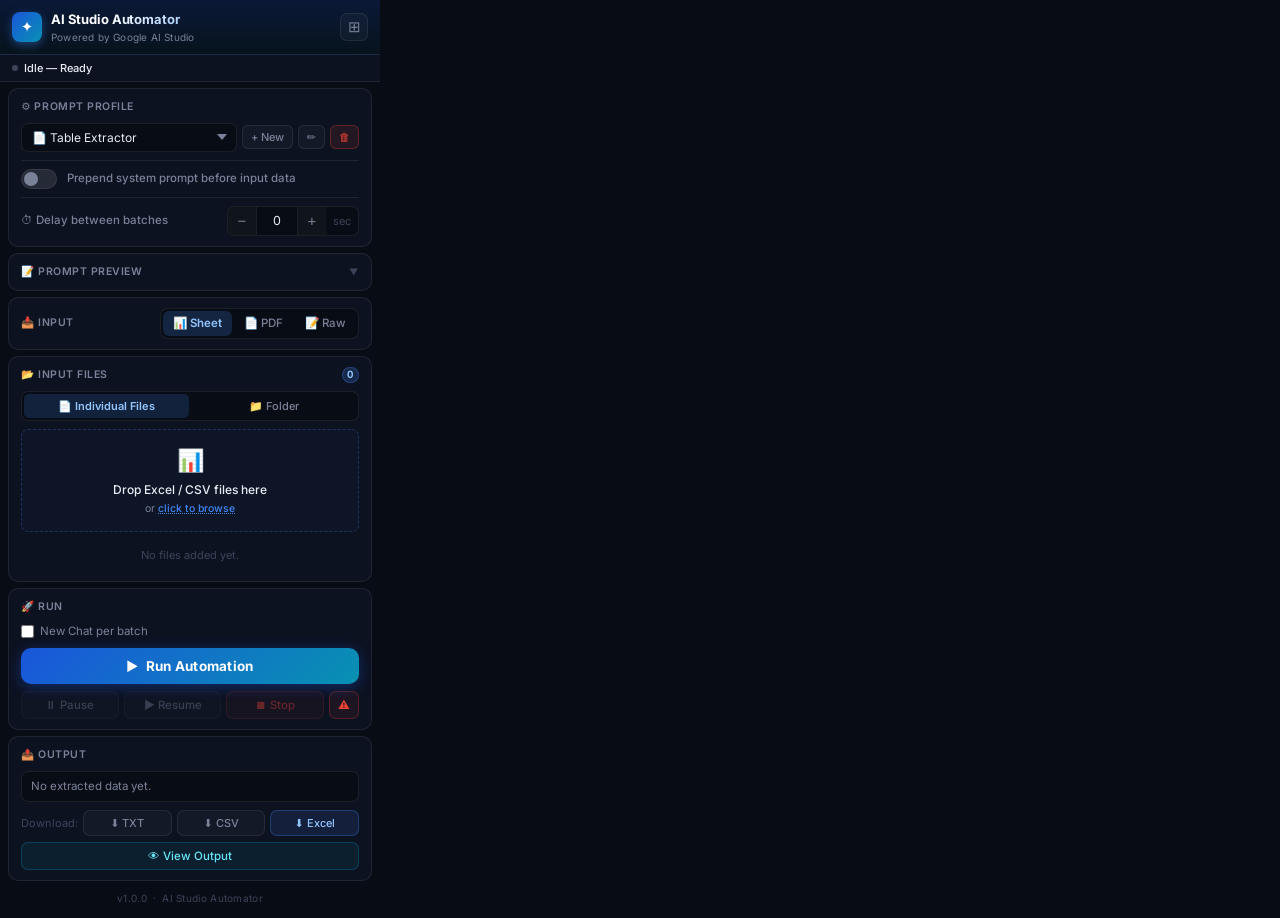
<file: popup/index.html>
<!DOCTYPE html>
<html lang="en">
<head>
  <meta charset="UTF-8">
  <meta name="viewport" content="width=device-width, initial-scale=1.0">
  <title>AI Studio Automator</title>
  <meta name="description" content="Automate bulk spreadsheet processing with Google AI Studio. Upload Excel/CSV, extract &amp; transform data with AI, download results.">
  <link rel="preconnect" href="https://fonts.googleapis.com">
  <link href="https://fonts.googleapis.com/css2?family=Inter:wght@400;500;600;700&display=swap" rel="stylesheet">
  <link rel="stylesheet" href="style.css">
</head>
<body>
  <div class="app">

    <!-- ══ HEADER ══ -->
    <div class="header">
      <div class="header-left">
        <div class="logo-wrap">
          <div class="gemini-icon" aria-hidden="true">✦</div>
        </div>
        <div class="header-titles">
          <span class="title">AI Studio Automator</span>
          <span class="subtitle">Powered by Google AI Studio</span>
        </div>
      </div>
      <button id="btn-sidepanel" class="btn-icon" title="Open Side Panel">⊞</button>
    </div>

    <!-- ══ STATUS BAR ══ -->
    <div class="status-bar">
      <span class="status-dot dot-idle" id="status-dot"></span>
      <span id="status-text">Idle — Ready</span>
      <span class="status-counts" id="status-counts"></span>
    </div>
    <div class="progress-wrap" id="progress-wrap" style="display:none">
      <div class="progress-bar" id="progress-bar" style="width:0%"></div>
    </div>

    <!-- ══ CARD 1: PROMPT PROFILE ══ -->
    <div class="section-card">
      <div class="section-title">⚙️ Prompt Profile</div>

      <!-- Profile select + buttons -->
      <div class="profile-row">
        <select id="profile-select" title="Select prompt profile"></select>
        <button id="btn-add-profile"    class="btn-secondary btn-sm" title="Add new profile">+ New</button>
        <button id="btn-edit-profile"   class="btn-secondary btn-sm" title="Edit profile prompt">✏️</button>
        <button id="btn-delete-profile" class="btn-danger    btn-sm" title="Delete profile">🗑</button>
      </div>

      <!-- System Prompt toggle — inline row -->
      <div class="sys-prompt-row">
        <label class="toggle-switch-label" for="chk-system-prompt">
          <div class="toggle-switch">
            <input type="checkbox" id="chk-system-prompt">
            <span class="toggle-slider"></span>
          </div>
          <span class="toggle-title-inline">Prepend system prompt before input data</span>
        </label>
      </div>

      <!-- Delay between batches -->
      <div class="delay-row">
        <span class="delay-label">⏱ Delay between batches</span>
        <div class="delay-input-wrap">
          <button class="num-btn" id="delay-dec" aria-label="Decrease delay">−</button>
          <input type="number" id="batch-delay-seconds" min="0" max="300" value="0"
            aria-label="Delay in seconds">
          <button class="num-btn" id="delay-inc" aria-label="Increase delay">+</button>
          <span class="delay-unit">sec</span>
        </div>
      </div>
    </div>

    <!-- ══ PROMPT PREVIEW (accordion) ══ -->
    <div class="section-card accordion-card" id="prompt-accordion">
      <div class="section-title accordion-toggle" id="prompt-toggle" role="button" tabindex="0" aria-expanded="false">
        <span>📝 Prompt Preview</span>
        <span class="accordion-arrow" id="accordion-arrow">▼</span>
      </div>
      <div class="accordion-body" id="prompt-body" style="display:none">
        <textarea id="prompt-preview" rows="6" class="prompt-textarea"
          placeholder="Select a profile to view its prompt..."></textarea>
        <div class="prompt-actions">
          <span class="prompt-hint">Use <code>[N]</code> as placeholder for file count in the batch.</span>
          <button id="btn-save-prompt" class="btn-secondary btn-sm">💾 Save</button>
        </div>
      </div>
    </div>

    <!-- ══ CARD 2: INPUT MODE ══ -->
    <div class="section-card" id="input-mode-card">
      <div class="section-title-row">
        <span class="section-title-text">📥 Input</span>
        <!-- Segmented control replaces bulky radio cards -->
        <div class="seg-control" role="radiogroup" aria-label="Input source">
          <label class="seg-btn" id="radio-card-spreadsheet">
            <input type="radio" name="input-mode" id="radio-spreadsheet" value="spreadsheet" checked>
            <span>📊 Sheet</span>
          </label>
          <label class="seg-btn" id="radio-card-pdf">
            <input type="radio" name="input-mode" id="radio-pdf" value="pdf">
            <span>📄 PDF</span>
          </label>
          <label class="seg-btn" id="radio-card-raw">
            <input type="radio" name="input-mode" id="radio-raw" value="raw">
            <span>📝 Raw</span>
          </label>
        </div>
      </div>
    </div>

    <!-- ══ RAW INPUT FIELD (shown only in raw mode) ══ -->
    <div class="section-card" id="raw-input-section" style="display:none">
      <textarea id="raw-input-text" class="raw-input-textarea"
        rows="5"
        placeholder="Paste or type your input data here. Sent as-is to AI Studio..."></textarea>
      <div class="raw-input-hint">This entire text will be sent as one batch to AI Studio.</div>
    </div>

    <!-- ══ INPUT FILES ══ -->
    <div class="section-card" id="file-input-section">
      <div class="section-title">
        <span>📂 Input Files</span>
        <span class="badge" id="file-count-badge">0</span>
      </div>

      <div class="tabs">
        <button class="tab-btn active" id="tab-files">📄 Individual Files</button>
        <button class="tab-btn"        id="tab-folder">📁 Folder</button>
      </div>

      <div class="tab-content" id="content-files">
        <div class="dropzone" id="dropzone-files" role="button" tabindex="0"
          aria-label="Drop files here or click to browse">
          <div class="dropzone-icon" id="dropzone-icon">📊</div>
          <div class="dropzone-text" id="dropzone-text">Drop Excel / CSV files here</div>
          <div class="dropzone-sub">or <span class="dropzone-link">click to browse</span></div>
          <input type="file" id="file-input" accept=".xlsx,.xls,.csv" multiple
            aria-label="Select files" style="display:none">
        </div>
      </div>

      <div class="tab-content" id="content-folder" style="display:none;">
        <div class="dropzone" id="dropzone-folder" role="button" tabindex="0" aria-label="Select a folder">
          <div class="dropzone-icon">📁</div>
          <div class="dropzone-text" id="dropzone-folder-text">Select a Folder</div>
          <div class="dropzone-sub" id="dropzone-sub-folder">All contained spreadsheet files will be queued</div>
          <input type="file" id="folder-input" webkitdirectory directory multiple accept=".xlsx,.xls,.csv" style="display:none">
        </div>
      </div>

      <div class="file-list" id="file-list" aria-label="Uploaded files" role="list"></div>

      <div class="file-list-actions" id="file-list-actions" style="display:none">
        <button id="btn-clear-files" class="btn-danger btn-sm btn-full">🗑 Clear All Files</button>
      </div>
    </div>

    <!-- ══ SPREADSHEET SETTINGS ══ -->
    <div class="section-card" id="sheet-settings" style="display:none">
      <div class="section-title">🗂️ Spreadsheet Settings</div>

      <div class="field-row">
        <div class="field-col">
          <div class="field-label">Target Sheet</div>
          <select id="excel-sheet-select" title="Select which sheet to process"
            class="full-width-select" disabled>
            <option value="">Upload a spreadsheet first...</option>
          </select>
          <span id="excel-total-rows" class="info-text"></span>
        </div>
      </div>

      <div class="field-label" style="margin-top:10px;">Columns to Process</div>
      <div class="column-selector" id="excel-column-selector">
        <div class="empty-state-text">Upload a spreadsheet to select columns</div>
      </div>

      <div class="sheet-footer-row">
        <div>
          <label for="excel-rows-per-prompt" class="field-label">Rows per prompt</label>
          <div class="number-input-wrap">
            <button class="num-btn" id="row-dec" aria-label="Decrease">−</button>
            <input type="number" id="excel-rows-per-prompt" min="1" max="500" value="50"
              aria-label="Rows per prompt">
            <button class="num-btn" id="row-inc" aria-label="Increase">+</button>
          </div>
        </div>
        <label class="checkbox-label" style="cursor:pointer; align-self:flex-end; padding-bottom:4px;">
          <input type="checkbox" id="excel-include-headers" checked>
          <span>Include header row</span>
        </label>
      </div>
    </div>

    <!-- ══ PDF SETTINGS ══ -->
    <div class="section-card" id="pdf-settings" style="display:none">
      <div class="section-title">📄 PDF Settings</div>
      <div class="sheet-footer-row">
        <div>
          <label for="pdf-files-per-prompt" class="field-label">Files per prompt</label>
          <div class="number-input-wrap">
            <button class="num-btn" id="pdf-dec" aria-label="Decrease">−</button>
            <input type="number" id="pdf-files-per-prompt" min="1" max="100" value="1"
              aria-label="Files per prompt">
            <button class="num-btn" id="pdf-inc" aria-label="Increase">+</button>
          </div>
        </div>
        <span class="info-text" style="align-self:flex-end; padding-bottom:4px;">PDFs per generation</span>
      </div>
    </div>

    <!-- ══ AUTOMATION + OUTPUT (combined) ══ -->
    <div class="section-card run-card">
      <div class="section-title">🚀 Run</div>

      <!-- Options row -->
      <div class="run-options-row">
        <label class="checkbox-label" style="cursor:pointer;">
          <input type="checkbox" id="new-chat-per-batch">
          <span>New Chat per batch</span>
        </label>
      </div>

      <!-- Primary Run Button -->
      <button id="btn-run" class="btn-run" aria-label="Run automation">
        <span class="btn-run-icon">▶</span>
        <span>Run Automation</span>
      </button>

      <!-- Control toolbar -->
      <div class="ctrl-toolbar">
        <button id="btn-pause"     class="btn-secondary" disabled aria-label="Pause">⏸ Pause</button>
        <button id="btn-resume"    class="btn-secondary" disabled aria-label="Resume">▶️ Resume</button>
        <button id="btn-stop"      class="btn-danger"    disabled aria-label="Stop">⏹ Stop</button>
        <button id="btn-reset-all" class="btn-reset"     aria-label="Reset All">⚠️</button>
      </div>
    </div>

    <!-- ══ OUTPUT ══ -->
    <div class="section-card output-card">
      <div class="section-title">📤 Output</div>
      <div class="output-info" id="output-info">No extracted data yet.</div>

      <div class="output-actions">
        <div class="download-row">
          <span class="output-label">Download:</span>
          <button id="btn-download-txt"  class="btn-dl"            aria-label="Download TXT">⬇ TXT</button>
          <button id="btn-download-csv"  class="btn-dl"            aria-label="Download CSV">⬇ CSV</button>
          <button id="btn-download-xlsx" class="btn-dl btn-dl-accent" aria-label="Download Excel">⬇ Excel</button>
        </div>
        <button id="btn-view-output" class="btn-view">👁 View Output</button>
      </div>
    </div>

    <!-- ══ FOOTER ══ -->
    <div class="footer">
      <span>v1.0.0</span>
      <span>·</span>
      <span>AI Studio Automator</span>
    </div>

  </div><!-- /.app -->

  <script src="../lib/xlsx.full.min.js"></script>
  <script type="module" src="app.js"></script>
</body>
</html>
</file>
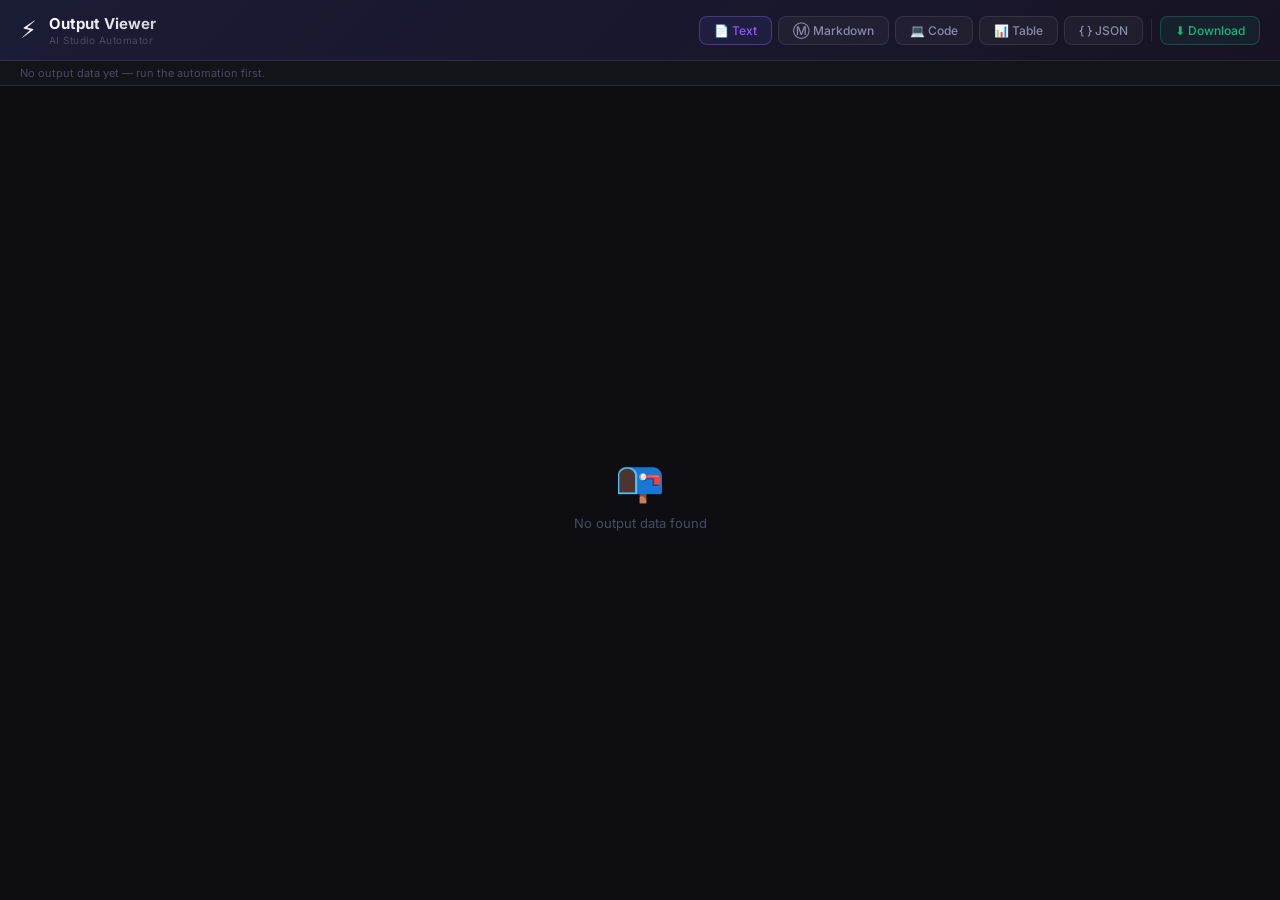
<file: popup/viewer.html>
<!DOCTYPE html>
<html lang="en">
<head>
  <meta charset="UTF-8">
  <meta name="viewport" content="width=device-width, initial-scale=1.0">
  <title>AI Studio — Output Viewer</title>
  <link rel="preconnect" href="https://fonts.googleapis.com">
  <link href="https://fonts.googleapis.com/css2?family=Inter:wght@400;500;600;700&family=JetBrains+Mono:wght@400;500&display=swap" rel="stylesheet">
  <link rel="stylesheet" href="viewer.css">
  <link rel="stylesheet" href="lib/atom-one-dark.min.css">
  <script src="lib/highlight.min.js"></script>
  <script src="lib/jszip.min.js"></script>
  <script src="../lib/xlsx.full.min.js"></script>
</head>
<body>
  <div class="viewer-app">

    <!-- Header -->
    <div class="viewer-header">
      <div class="viewer-title">
        <span class="viewer-icon">⚡</span>
        <div>
          <div class="viewer-name">Output Viewer</div>
          <div class="viewer-sub">AI Studio Automator</div>
        </div>
      </div>
      <div class="view-controls">
        <button id="view-text"  class="view-btn active" title="Raw text">📄 Text</button>
        <button id="view-md"    class="view-btn"         title="Markdown view">Ⓜ️ Markdown</button>
        <button id="view-code"  class="view-btn"         title="Code view">💻 Code</button>
        <button id="view-table" class="view-btn"         title="Table view">📊 Table</button>
        <button id="view-json"  class="view-btn"         title="JSON view">{ } JSON</button>
        <div class="view-divider"></div>
        <button id="download-current" class="view-btn download-btn" title="Download current view">⬇️ Download</button>
      </div>
    </div>

    <!-- Status bar -->
    <div class="viewer-status" id="viewer-status">Loading data…</div>

    <!-- Content area -->
    <div class="viewer-content" id="viewer-content">
      <pre  id="output-text"  class="view-pane active"></pre>
      <div  id="output-md"    class="view-pane md-pane"    style="display:none;"></div>
      <div  id="output-code"  class="view-pane code-pane"  style="display:none;"></div>
      <div  id="output-table" class="view-pane table-pane"  style="display:none;"></div>
      <pre  id="output-json"  class="view-pane json-pane"   style="display:none;"></pre>
    </div>

  </div>

  <script type="module" src="viewer.js"></script>
</body>
</html>
</file>
<file: popup/style.css>
/* ============================================================
   AI Studio OCR Automator — Popup / SidePanel Styles
   Compact, workflow-optimized dark UI
   ============================================================ */

@import url('https://fonts.googleapis.com/css2?family=Inter:wght@400;500;600;700&display=swap');

/* ── Design Tokens ── */
:root {
  --bg:           #080c14;
  --bg2:          #0d1221;
  --bg3:          rgba(255,255,255,0.03);
  --bg-hover:     rgba(255,255,255,0.055);

  --border:       rgba(255,255,255,0.08);
  --border-focus: rgba(66,133,244,0.55);

  --accent:       #4285f4;
  --accent2:      #0891b2;
  --accent-grad:  linear-gradient(135deg, #1a56db 0%, #0891b2 100%);
  --accent-glow:  rgba(66,133,244,0.2);

  --success:      #34a853;
  --danger:       #ea4335;
  --warning:      #fbbc04;

  --text:         #e8edf4;
  --text2:        #7a8299;
  --text3:        #3d4459;

  --radius:       10px;
  --radius-sm:    7px;
  --card-gap:     6px;
  --card-pad:     10px 12px;
}

/* ── Reset ── */
*, *::before, *::after { box-sizing: border-box; margin: 0; padding: 0; }

/* ── Base ── */
html, body {
  width: 380px;
  background: var(--bg);
  color: var(--text);
  font-family: 'Inter', system-ui, -apple-system, sans-serif;
  font-size: 13px;
  line-height: 1.5;
  -webkit-font-smoothing: antialiased;
  overflow-x: hidden;
}

/* ── Scrollbar ── */
::-webkit-scrollbar { width: 4px; }
::-webkit-scrollbar-track { background: transparent; }
::-webkit-scrollbar-thumb { background: rgba(66,133,244,0.35); border-radius: 99px; }
::-webkit-scrollbar-thumb:hover { background: rgba(66,133,244,0.55); }

/* ── App shell ── */
.app {
  display: flex;
  flex-direction: column;
  min-height: 100vh;
  padding-bottom: 6px;
}

/* ══════════════════════════════════════════
   HEADER
══════════════════════════════════════════ */
.header {
  display: flex;
  align-items: center;
  justify-content: space-between;
  padding: 10px 12px 9px;
  background: linear-gradient(180deg, rgba(26,86,219,0.18) 0%, rgba(8,145,178,0.06) 100%);
  border-bottom: 1px solid var(--border);
  position: sticky;
  top: 0;
  z-index: 10;
  backdrop-filter: blur(12px);
}

.header-left {
  display: flex;
  align-items: center;
  gap: 9px;
}

.logo-wrap {
  width: 30px;
  height: 30px;
  background: var(--accent-grad);
  border-radius: 8px;
  display: flex;
  align-items: center;
  justify-content: center;
  box-shadow: 0 3px 10px rgba(66,133,244,0.4);
  flex-shrink: 0;
}

.gemini-icon { font-size: 15px; color: #fff; font-weight: 700; }

.header-titles { display: flex; flex-direction: column; gap: 0; }

.title {
  font-size: 13px;
  font-weight: 700;
  letter-spacing: -0.01em;
  background: linear-gradient(135deg, #fff 40%, #93c5fd);
  -webkit-background-clip: text;
  -webkit-text-fill-color: transparent;
  background-clip: text;
}

.subtitle { font-size: 10px; color: var(--text2); letter-spacing: 0.02em; }

.btn-icon {
  background: var(--bg3);
  border: 1px solid var(--border);
  border-radius: var(--radius-sm);
  color: var(--text2);
  font-size: 15px;
  width: 28px;
  height: 28px;
  display: flex;
  align-items: center;
  justify-content: center;
  cursor: pointer;
  transition: all 0.15s ease;
  flex-shrink: 0;
}

.btn-icon:hover {
  background: rgba(66,133,244,0.15);
  border-color: rgba(66,133,244,0.4);
  color: #93c5fd;
}

/* ══════════════════════════════════════════
   STATUS BAR
══════════════════════════════════════════ */
.status-bar {
  display: flex;
  align-items: center;
  gap: 6px;
  padding: 5px 12px;
  background: var(--bg2);
  border-bottom: 1px solid var(--border);
  font-size: 11px;
  font-weight: 500;
}

.status-dot {
  width: 6px;
  height: 6px;
  border-radius: 50%;
  flex-shrink: 0;
  transition: background 0.3s, box-shadow 0.3s;
}

.dot-idle    { background: var(--text3); }
.dot-running { background: var(--success); box-shadow: 0 0 6px var(--success); animation: pulse-dot 2s ease-in-out infinite; }
.dot-paused  { background: var(--warning); box-shadow: 0 0 6px var(--warning); }
.dot-error   { background: var(--danger);  box-shadow: 0 0 6px var(--danger); }

@keyframes pulse-dot {
  0%, 100% { opacity: 1; }
  50%       { opacity: 0.4; }
}

.status-counts {
  margin-left: auto;
  font-size: 10.5px;
  color: var(--text2);
  font-variant-numeric: tabular-nums;
}

.progress-wrap {
  height: 2px;
  background: var(--bg3);
  overflow: hidden;
}

.progress-bar {
  height: 100%;
  background: var(--accent-grad);
  transition: width 0.4s ease;
  border-radius: 0 2px 2px 0;
}

/* ══════════════════════════════════════════
   SECTION CARDS — compact base
══════════════════════════════════════════ */
.section-card {
  margin: var(--card-gap) 8px 0;
  background: var(--bg2);
  border: 1px solid var(--border);
  border-radius: var(--radius);
  padding: var(--card-pad);
  transition: border-color 0.2s;
}

.section-card:hover { border-color: rgba(66,133,244,0.18); }

.section-title {
  font-size: 10.5px;
  font-weight: 600;
  color: var(--text2);
  letter-spacing: 0.05em;
  text-transform: uppercase;
  margin-bottom: 8px;
  display: flex;
  align-items: center;
  justify-content: space-between;
  gap: 6px;
}

/* Inline title + segmented control row */
.section-title-row {
  display: flex;
  align-items: center;
  justify-content: space-between;
  gap: 8px;
}

.section-title-text {
  font-size: 10.5px;
  font-weight: 600;
  color: var(--text2);
  letter-spacing: 0.05em;
  text-transform: uppercase;
  white-space: nowrap;
}

.field-label {
  font-size: 11px;
  font-weight: 500;
  color: var(--text2);
  margin-bottom: 5px;
  display: block;
}

.info-text {
  font-size: 10.5px;
  color: var(--text3);
  margin-top: 3px;
  display: block;
}

/* ── Profile Row ── */
.profile-row {
  display: flex;
  align-items: center;
  gap: 5px;
  margin-bottom: 8px;
}

.profile-row select { flex: 1; }

/* ── System Prompt compact row ── */
.sys-prompt-row {
  border-top: 1px solid var(--border);
  padding-top: 8px;
  margin-top: 2px;
}

.toggle-title-inline {
  font-size: 11.5px;
  font-weight: 500;
  color: var(--text2);
}

/* ── Selects ── */
select,
.full-width-select {
  width: 100%;
  background: var(--bg);
  border: 1px solid var(--border);
  border-radius: var(--radius-sm);
  color: var(--text);
  font-family: inherit;
  font-size: 12px;
  padding: 6px 10px;
  cursor: pointer;
  outline: none;
  transition: border-color 0.15s;
  appearance: none;
  background-image: url("data:image/svg+xml,%3Csvg xmlns='http://www.w3.org/2000/svg' width='10' height='6'%3E%3Cpath d='M0 0l5 6 5-6z' fill='%237a8299'/%3E%3C/svg%3E");
  background-repeat: no-repeat;
  background-position: right 9px center;
  padding-right: 26px;
}

select:focus,
.full-width-select:focus {
  border-color: var(--border-focus);
  box-shadow: 0 0 0 3px var(--accent-glow);
}

select:disabled,
.full-width-select:disabled { opacity: 0.45; cursor: not-allowed; }

/* ── Field grid ── */
.field-row  { display: flex; flex-direction: column; gap: 4px; }
.field-col  { display: flex; flex-direction: column; }

/* ── Delay between batches row ── */
.delay-row {
  display: flex;
  align-items: center;
  justify-content: space-between;
  border-top: 1px solid var(--border);
  padding-top: 8px;
  margin-top: 8px;
  gap: 8px;
}

.delay-label {
  font-size: 11.5px;
  font-weight: 500;
  color: var(--text2);
  white-space: nowrap;
}

.delay-input-wrap {
  display: flex;
  align-items: center;
  background: var(--bg);
  border: 1px solid var(--border);
  border-radius: var(--radius-sm);
  overflow: hidden;
  gap: 0;
}

.delay-input-wrap input[type="number"] {
  width: 42px;
  text-align: center;
  background: transparent;
  border: none;
  border-left: 1px solid var(--border);
  border-right: 1px solid var(--border);
  color: var(--text);
  font-family: inherit;
  font-size: 12.5px;
  padding: 0 2px;
  height: 28px;
  outline: none;
  -moz-appearance: textfield;
}

.delay-input-wrap input[type="number"]::-webkit-inner-spin-button,
.delay-input-wrap input[type="number"]::-webkit-outer-spin-button {
  -webkit-appearance: none;
}

.delay-unit {
  font-size: 11px;
  color: var(--text3);
  padding: 0 7px;
  white-space: nowrap;
}

/* ── Sheet footer row: rows-per-prompt + include-headers ── */
.sheet-footer-row {
  display: flex;
  align-items: flex-start;
  justify-content: space-between;
  gap: 10px;
  margin-top: 10px;
}

/* ── Number input ── */
.number-input-wrap {
  display: flex;
  align-items: center;
  background: var(--bg);
  border: 1px solid var(--border);
  border-radius: var(--radius-sm);
  overflow: hidden;
  width: fit-content;
}

.num-btn {
  width: 28px;
  height: 28px;
  background: var(--bg3);
  border: none;
  color: var(--text2);
  font-size: 15px;
  cursor: pointer;
  display: flex;
  align-items: center;
  justify-content: center;
  transition: all 0.15s;
  flex-shrink: 0;
}

.num-btn:hover { background: rgba(66,133,244,0.15); color: var(--accent); }

.number-input-wrap input[type="number"] {
  width: 48px;
  text-align: center;
  background: transparent;
  border: none;
  border-left: 1px solid var(--border);
  border-right: 1px solid var(--border);
  color: var(--text);
  font-family: inherit;
  font-size: 12.5px;
  padding: 0 4px;
  height: 28px;
  outline: none;
  -moz-appearance: textfield;
}

.number-input-wrap input[type="number"]::-webkit-inner-spin-button,
.number-input-wrap input[type="number"]::-webkit-outer-spin-button {
  -webkit-appearance: none;
}

/* ── Checkbox label ── */
.checkbox-label {
  display: flex;
  align-items: center;
  gap: 6px;
  font-size: 11.5px;
  color: var(--text2);
  cursor: pointer;
  transition: color 0.15s;
}

.checkbox-label:hover { color: var(--text); }

.checkbox-label input[type="checkbox"] {
  width: 13px;
  height: 13px;
  accent-color: var(--accent);
  cursor: pointer;
  flex-shrink: 0;
}

/* ── Column selector ── */
.column-selector {
  display: flex;
  flex-wrap: wrap;
  gap: 5px;
  padding: 7px;
  background: var(--bg);
  border: 1px solid var(--border);
  border-radius: var(--radius-sm);
  max-height: 88px;
  overflow-y: auto;
}

.column-selector .checkbox-label {
  background: var(--bg3);
  border: 1px solid var(--border);
  border-radius: 5px;
  padding: 3px 7px;
  font-size: 11px;
  white-space: nowrap;
}

.column-selector .checkbox-label:hover {
  background: rgba(66,133,244,0.1);
  border-color: rgba(66,133,244,0.3);
}

.empty-state-text {
  font-size: 11px;
  color: var(--text3);
  padding: 4px;
}

/* ══════════════════════════════════════════
   PROMPT ACCORDION
══════════════════════════════════════════ */
.accordion-card { padding-bottom: 0; }

.accordion-toggle {
  cursor: pointer;
  user-select: none;
  margin-bottom: 0;
  padding-bottom: 10px;
}

.accordion-toggle:hover .accordion-arrow { color: var(--accent); }

.accordion-arrow {
  font-size: 9px;
  color: var(--text3);
  transition: transform 0.2s, color 0.15s;
}

.accordion-arrow.open { transform: rotate(180deg); }

.accordion-body {
  border-top: 1px solid var(--border);
  padding-top: 9px;
  padding-bottom: 10px;
  margin: 0 -12px;
  padding-left: 12px;
  padding-right: 12px;
}

.prompt-textarea {
  width: 100%;
  background: var(--bg);
  border: 1px solid var(--border);
  border-radius: var(--radius-sm);
  color: var(--text);
  font-family: 'Consolas', 'Fira Code', monospace;
  font-size: 11px;
  line-height: 1.6;
  padding: 7px 9px;
  resize: vertical;
  outline: none;
  transition: border-color 0.15s;
  min-height: 90px;
}

.prompt-textarea:focus {
  border-color: var(--border-focus);
  box-shadow: 0 0 0 3px var(--accent-glow);
}

.prompt-actions {
  display: flex;
  align-items: center;
  justify-content: space-between;
  margin-top: 7px;
  gap: 6px;
}

.prompt-hint {
  font-size: 10px;
  color: var(--text3);
}

.prompt-hint code {
  background: var(--bg3);
  border: 1px solid var(--border);
  border-radius: 3px;
  padding: 1px 4px;
  font-size: 9.5px;
  color: #93c5fd;
  font-family: monospace;
}

/* ══════════════════════════════════════════
   SEGMENTED CONTROL (Input Mode)
══════════════════════════════════════════ */
.seg-control {
  display: flex;
  align-items: center;
  background: var(--bg);
  border: 1px solid var(--border);
  border-radius: 8px;
  padding: 2px;
  gap: 2px;
}

.seg-btn {
  display: flex;
  align-items: center;
  cursor: pointer;
  position: relative;
}

.seg-btn input[type="radio"] {
  position: absolute;
  opacity: 0;
  width: 0;
  height: 0;
}

.seg-btn span {
  display: block;
  padding: 4px 10px;
  border-radius: 6px;
  font-size: 11.5px;
  font-weight: 500;
  color: var(--text2);
  white-space: nowrap;
  transition: all 0.15s ease;
  cursor: pointer;
  user-select: none;
}

.seg-btn:hover span { color: var(--text); background: var(--bg-hover); }

.seg-btn input[type="radio"]:checked + span {
  background: rgba(66,133,244,0.2);
  color: #93c5fd;
  font-weight: 600;
}

/* ══════════════════════════════════════════
   TABS (Individual / Folder)
══════════════════════════════════════════ */
.tabs {
  display: flex;
  gap: 3px;
  margin-bottom: 8px;
  background: var(--bg);
  border: 1px solid var(--border);
  border-radius: var(--radius-sm);
  padding: 2px;
}

.tab-btn {
  flex: 1;
  background: transparent;
  border: none;
  border-radius: 5px;
  color: var(--text2);
  font-family: inherit;
  font-size: 11px;
  font-weight: 500;
  padding: 5px 6px;
  cursor: pointer;
  transition: all 0.15s ease;
  white-space: nowrap;
}

.tab-btn:hover:not(.active) { background: var(--bg-hover); color: var(--text); }

.tab-btn.active {
  background: rgba(66,133,244,0.18);
  color: #93c5fd;
  font-weight: 600;
}

/* ══════════════════════════════════════════
   DROPZONE
══════════════════════════════════════════ */
.dropzone {
  border: 1.5px dashed rgba(66,133,244,0.28);
  border-radius: var(--radius-sm);
  padding: 14px 12px;
  text-align: center;
  cursor: pointer;
  transition: all 0.2s ease;
  background: rgba(66,133,244,0.03);
  position: relative;
}

.dropzone:hover,
.dropzone:focus-within {
  border-color: rgba(66,133,244,0.6);
  background: rgba(66,133,244,0.07);
}

.dropzone.drag-over {
  border-color: var(--accent);
  background: rgba(66,133,244,0.12);
  transform: scale(1.01);
}

.dropzone-icon { font-size: 22px; margin-bottom: 4px; }
.dropzone-text { font-size: 12px; font-weight: 500; color: var(--text); margin-bottom: 2px; }
.dropzone-sub  { font-size: 10.5px; color: var(--text2); }
.dropzone-link { color: var(--accent); font-weight: 500; text-decoration: underline; text-decoration-style: dotted; }

/* ══════════════════════════════════════════
   FILE LIST
══════════════════════════════════════════ */
.file-list { margin-top: 7px; display: flex; flex-direction: column; gap: 3px; }

.file-item {
  display: flex;
  align-items: center;
  gap: 6px;
  padding: 5px 8px;
  background: var(--bg);
  border: 1px solid var(--border);
  border-radius: var(--radius-sm);
  transition: border-color 0.15s;
  min-width: 0;
}

.file-item:hover { border-color: rgba(66,133,244,0.25); }

.file-status-dot {
  width: 6px;
  height: 6px;
  border-radius: 50%;
  flex-shrink: 0;
  transition: background 0.3s;
}

.status-pending    { background: var(--text3); }
.status-sent       { background: var(--warning); }
.status-processing { background: var(--success); animation: pulse-dot 2s ease-in-out infinite; }
.status-processed  { background: var(--success); }
.status-failed     { background: var(--danger); }

.file-name {
  flex: 1;
  font-size: 11.5px;
  color: var(--text);
  white-space: nowrap;
  overflow: hidden;
  text-overflow: ellipsis;
}

.file-size {
  font-size: 10px;
  color: var(--text3);
  flex-shrink: 0;
  font-variant-numeric: tabular-nums;
}

.file-time {
  font-size: 10px;
  color: var(--warning);
  flex-shrink: 0;
}

.file-delete {
  background: none;
  border: none;
  color: var(--text3);
  cursor: pointer;
  font-size: 11px;
  width: 16px;
  height: 16px;
  display: flex;
  align-items: center;
  justify-content: center;
  border-radius: 3px;
  flex-shrink: 0;
  transition: all 0.15s;
}

.file-delete:hover { background: rgba(234,67,53,0.2); color: var(--danger); }

.file-list-empty {
  font-size: 11px;
  color: var(--text3);
  text-align: center;
  padding: 8px 0;
}

.file-list-actions { margin-top: 7px; }

/* ══════════════════════════════════════════
   BADGE
══════════════════════════════════════════ */
.badge {
  display: inline-flex;
  align-items: center;
  justify-content: center;
  min-width: 16px;
  height: 16px;
  padding: 0 4px;
  background: rgba(66,133,244,0.2);
  border: 1px solid rgba(66,133,244,0.3);
  border-radius: 99px;
  font-size: 10px;
  font-weight: 700;
  color: #93c5fd;
  font-variant-numeric: tabular-nums;
}

/* ══════════════════════════════════════════
   RUN CARD
══════════════════════════════════════════ */
.run-card { }

.run-options-row {
  margin-bottom: 8px;
}

/* ── Primary Run Button ── */
.btn-run {
  width: 100%;
  padding: 10px;
  background: var(--accent-grad);
  border: none;
  border-radius: var(--radius);
  color: #fff;
  font-family: inherit;
  font-size: 13.5px;
  font-weight: 700;
  cursor: pointer;
  display: flex;
  align-items: center;
  justify-content: center;
  gap: 7px;
  letter-spacing: 0.02em;
  transition: all 0.2s ease;
  box-shadow: 0 3px 14px rgba(26,86,219,0.4);
  position: relative;
  overflow: hidden;
}

.btn-run::after {
  content: '';
  position: absolute;
  inset: 0;
  background: rgba(255,255,255,0);
  transition: background 0.2s;
}

.btn-run:hover:not(:disabled)::after { background: rgba(255,255,255,0.08); }
.btn-run:active:not(:disabled)       { transform: scale(0.98); }
.btn-run:disabled { opacity: 0.45; cursor: not-allowed; box-shadow: none; }
.btn-run-icon { font-size: 13px; }

/* ── Control Toolbar (Pause / Resume / Stop / Reset) ── */
.ctrl-toolbar {
  display: flex;
  gap: 5px;
  margin-top: 7px;
  align-items: center;
}

/* ── Secondary Button ── */
.btn-secondary {
  flex: 1;
  padding: 6px 8px;
  background: var(--bg3);
  border: 1px solid var(--border);
  border-radius: var(--radius-sm);
  color: var(--text2);
  font-family: inherit;
  font-size: 11.5px;
  font-weight: 500;
  cursor: pointer;
  transition: all 0.15s ease;
  text-align: center;
  white-space: nowrap;
}

.btn-secondary:hover:not(:disabled) {
  background: var(--bg-hover);
  border-color: rgba(255,255,255,0.18);
  color: var(--text);
}

.btn-secondary:disabled { opacity: 0.4; cursor: not-allowed; }

/* ── Danger Button ── */
.btn-danger {
  flex: 1;
  padding: 6px 8px;
  background: rgba(234,67,53,0.1);
  border: 1px solid rgba(234,67,53,0.3);
  border-radius: var(--radius-sm);
  color: var(--danger);
  font-family: inherit;
  font-size: 11.5px;
  font-weight: 500;
  cursor: pointer;
  transition: all 0.15s ease;
  text-align: center;
  white-space: nowrap;
}

.btn-danger:hover:not(:disabled) {
  background: rgba(234,67,53,0.18);
  border-color: rgba(234,67,53,0.55);
}

.btn-danger:disabled { opacity: 0.4; cursor: not-allowed; }

/* ── Reset Button (icon-only, no flex:1) ── */
.btn-reset {
  flex: 0 0 auto;
  padding: 6px 8px;
  background: rgba(234,67,53,0.08);
  border: 1px solid rgba(234,67,53,0.25);
  border-radius: var(--radius-sm);
  color: var(--danger);
  font-family: inherit;
  font-size: 11.5px;
  font-weight: 500;
  cursor: pointer;
  transition: all 0.15s ease;
  white-space: nowrap;
}

.btn-reset:hover {
  background: rgba(234,67,53,0.18);
  border-color: rgba(234,67,53,0.55);
}

/* ── Small Buttons ── */
.btn-sm {
  padding: 4px 8px !important;
  font-size: 11px !important;
  border-radius: 6px !important;
  flex: 0 !important;
  white-space: nowrap;
}

/* ── Full width ── */
.btn-full { width: 100%; }

/* ── Generic ctrl row ── */
.ctrl-row {
  display: flex;
  gap: 6px;
  align-items: center;
}

/* ══════════════════════════════════════════
   OUTPUT CARD
══════════════════════════════════════════ */
.output-info {
  font-size: 11.5px;
  color: var(--text2);
  margin-bottom: 8px;
  padding: 6px 9px;
  background: var(--bg);
  border: 1px solid var(--border);
  border-radius: var(--radius-sm);
  min-height: 28px;
  display: flex;
  align-items: center;
}

.output-actions {
  display: flex;
  flex-direction: column;
  gap: 6px;
}

/* Single-row download strip */
.download-row {
  display: flex;
  align-items: center;
  gap: 5px;
}

.output-label {
  font-size: 11px;
  color: var(--text3);
  white-space: nowrap;
  flex-shrink: 0;
}

.btn-dl {
  flex: 1;
  padding: 5px 6px;
  background: var(--bg3);
  border: 1px solid var(--border);
  border-radius: var(--radius-sm);
  color: var(--text2);
  font-family: inherit;
  font-size: 11px;
  font-weight: 500;
  cursor: pointer;
  transition: all 0.15s;
  white-space: nowrap;
  text-align: center;
}

.btn-dl:hover { background: var(--bg-hover); border-color: rgba(255,255,255,0.2); color: var(--text); }

.btn-dl-accent {
  background: rgba(66,133,244,0.12);
  border-color: rgba(66,133,244,0.3);
  color: #93c5fd;
}

.btn-dl-accent:hover {
  background: rgba(66,133,244,0.2);
  border-color: rgba(66,133,244,0.55);
  color: #bfdbfe;
}

.btn-view {
  width: 100%;
  padding: 6px 10px;
  background: rgba(8,145,178,0.1);
  border: 1px solid rgba(8,145,178,0.3);
  border-radius: var(--radius-sm);
  color: #67e8f9;
  font-family: inherit;
  font-size: 11.5px;
  font-weight: 500;
  cursor: pointer;
  transition: all 0.15s;
  text-align: center;
}

.btn-view:hover { background: rgba(8,145,178,0.18); border-color: rgba(8,145,178,0.55); }

/* ══════════════════════════════════════════
   FOOTER
══════════════════════════════════════════ */
.footer {
  display: flex;
  align-items: center;
  justify-content: center;
  gap: 6px;
  padding: 10px 12px 6px;
  font-size: 10px;
  color: var(--text3);
  letter-spacing: 0.03em;
}

/* ══════════════════════════════════════════
   TOGGLE SWITCH
══════════════════════════════════════════ */
.toggle-switch-label {
  display: flex;
  align-items: center;
  gap: 10px;
  cursor: pointer;
  user-select: none;
}

.toggle-switch {
  position: relative;
  width: 36px;
  height: 20px;
  flex-shrink: 0;
}

.toggle-switch input {
  opacity: 0;
  width: 0;
  height: 0;
  position: absolute;
}

.toggle-slider {
  position: absolute;
  inset: 0;
  background: rgba(255,255,255,0.1);
  border: 1px solid var(--border);
  border-radius: 99px;
  transition: 0.25s;
  cursor: pointer;
}

.toggle-slider::before {
  content: '';
  position: absolute;
  width: 14px;
  height: 14px;
  left: 2px;
  top: 50%;
  transform: translateY(-50%);
  background: var(--text2);
  border-radius: 50%;
  transition: 0.25s;
}

.toggle-switch input:checked + .toggle-slider {
  background: rgba(66,133,244,0.25);
  border-color: rgba(66,133,244,0.6);
}

.toggle-switch input:checked + .toggle-slider::before {
  background: var(--accent);
  transform: translate(16px, -50%);
}

/* Toggle text (kept for any code still using it) */
.toggle-text { display: flex; flex-direction: column; gap: 1px; }
.toggle-title { font-size: 12.5px; font-weight: 500; color: var(--text); }
.toggle-desc  { font-size: 10.5px; color: var(--text2); }

/* ══════════════════════════════════════════
   RAW INPUT TEXTAREA
══════════════════════════════════════════ */
.raw-input-textarea {
  width: 100%;
  min-height: 100px;
  padding: 8px 10px;
  background: rgba(255,255,255,0.03);
  border: 1px solid var(--border);
  border-radius: var(--radius-sm);
  color: var(--text);
  font-family: 'Inter', monospace;
  font-size: 12px;
  line-height: 1.6;
  resize: vertical;
  transition: border-color 0.2s;
  box-sizing: border-box;
}

.raw-input-textarea:focus {
  outline: none;
  border-color: var(--border-focus);
}

.raw-input-hint {
  margin-top: 5px;
  font-size: 10px;
  color: var(--text2);
}

/* ══════════════════════════════════════════
   LEGACY / UNUSED-BUT-SAFE KEPT RULES
══════════════════════════════════════════ */
/* kept for any dynamically-added elements */
.settings-grid { display: grid; grid-template-columns: 1fr 1fr; gap: 8px; align-items: start; }
.input-mode-row { display: flex; align-items: center; }
.input-mode-divider { height: 1px; background: var(--border); margin: 10px 0; }
.input-mode-label { font-size: 10.5px; font-weight: 600; text-transform: uppercase; letter-spacing: 0.07em; color: var(--text2); margin-bottom: 7px; }
.input-mode-radios { display: grid; grid-template-columns: 1fr 1fr; gap: 7px; }
.radio-card { display: block; cursor: pointer; }
.radio-card input[type="radio"] { position: absolute; opacity: 0; width: 0; height: 0; }
.radio-card-inner { display: flex; flex-direction: column; align-items: center; gap: 4px; padding: 10px 7px; background: rgba(255,255,255,0.03); border: 1.5px solid var(--border); border-radius: var(--radius-sm); transition: all 0.2s; text-align: center; }
.radio-card:hover .radio-card-inner { border-color: rgba(66,133,244,0.35); background: rgba(66,133,244,0.05); }
.radio-card input[type="radio"]:checked + .radio-card-inner { border-color: var(--accent); background: rgba(66,133,244,0.12); }
.radio-card-icon { font-size: 18px; line-height: 1; }
.radio-card-title { font-size: 11.5px; font-weight: 600; color: var(--text); }
.radio-card-desc { font-size: 9.5px; color: var(--text2); line-height: 1.3; }
/* download-group kept for output section compatibility */
.download-group { display: flex; align-items: center; gap: 7px; }
.download-btns { display: flex; gap: 4px; flex: 1; }
.output-actions-old { display: flex; flex-direction: column; gap: 7px; }
</file>
<file: popup/viewer.css>
/* ============================================================
   AI Studio Automator — Output Viewer Styles
   ============================================================ */

@import url('https://fonts.googleapis.com/css2?family=Inter:wght@400;500;600;700&display=swap');

:root {
  --bg:        #0d0d12;
  --bg2:       #13131a;
  --bg3:       rgba(255,255,255,0.04);
  --border:    rgba(255,255,255,0.09);
  --accent:    #6366f1;
  --accent2:   #8b5cf6;
  --success:   #10b981;
  --text:      #f0f0f6;
  --text2:     #8b8ba8;
  --text3:     #4a4a62;
  --hover:     rgba(255,255,255,0.06);
  --border-hover: rgba(255,255,255,0.16);
}

*, *::before, *::after { box-sizing: border-box; margin: 0; padding: 0; }

html, body {
  width: 100%;
  height: 100%;
  background: var(--bg);
  color: var(--text);
  font-family: 'Inter', system-ui, sans-serif;
  font-size: 13px;
  -webkit-font-smoothing: antialiased;
  overflow: hidden;
}

/* ── Scrollbar ── */
::-webkit-scrollbar { width: 5px; height: 5px; }
::-webkit-scrollbar-track { background: transparent; }
::-webkit-scrollbar-thumb { background: rgba(99,102,241,0.4); border-radius: 99px; }
::-webkit-scrollbar-thumb:hover { background: rgba(99,102,241,0.65); }

/* ── App shell ── */
.viewer-app {
  display: flex;
  flex-direction: column;
  height: 100vh;
}

/* ══ HEADER ══ */
.viewer-header {
  display: flex;
  align-items: center;
  justify-content: space-between;
  padding: 14px 20px;
  background: linear-gradient(135deg, rgba(99,102,241,0.16), rgba(139,92,246,0.08));
  border-bottom: 1px solid var(--border);
  flex-shrink: 0;
}

.viewer-title {
  display: flex;
  align-items: center;
  gap: 12px;
}

.viewer-icon {
  font-size: 24px;
  line-height: 1;
}

.viewer-name {
  font-size: 15px;
  font-weight: 700;
  background: linear-gradient(135deg, #fff, rgba(255,255,255,0.8));
  -webkit-background-clip: text;
  -webkit-text-fill-color: transparent;
  background-clip: text;
}

.viewer-sub {
  font-size: 10px;
  color: var(--text3);
  letter-spacing: 0.05em;
  margin-top: 1px;
}

/* ── View mode controls ── */
.view-controls {
  display: flex;
  gap: 6px;
  align-items: center;
}

.view-btn {
  padding: 6px 14px;
  background: var(--bg3);
  border: 1px solid var(--border);
  border-radius: 8px;
  color: var(--text2);
  font-size: 12px;
  font-weight: 500;
  font-family: inherit;
  cursor: pointer;
  transition: all 0.15s ease;
  white-space: nowrap;
}

.view-btn:hover {
  background: var(--hover);
  color: var(--text);
  border-color: var(--border-hover);
}

.view-btn.active {
  background: rgba(99, 102, 241, 0.1);
  color: #8b5cf6;
  border-color: rgba(139, 92, 246, 0.4);
}

.view-divider {
  width: 1px;
  height: 22px;
  background: var(--border);
  margin: 0 2px;
}

.download-btn {
  background: rgba(16, 185, 129, 0.08);
  color: #10b981;
  border-color: rgba(16, 185, 129, 0.3);
}

.download-btn:hover {
  background: rgba(16, 185, 129, 0.18);
  color: #059669;
  border-color: rgba(16, 185, 129, 0.5);
}

/* ══ STATUS BAR ══ */
.viewer-status {
  padding: 5px 20px;
  font-size: 11px;
  color: var(--text3);
  background: var(--bg2);
  border-bottom: 1px solid var(--border);
  flex-shrink: 0;
}

/* ══ CONTENT ══ */
.viewer-content {
  flex: 1;
  overflow: hidden;
  position: relative;
}

.view-pane {
  position: absolute;
  inset: 0;
  overflow: auto;
  padding: 20px;
}

.view-pane.active { display: block; }

/* ── Text pane ── */
#output-text {
  white-space: pre-wrap;
  font-family: 'Consolas', 'Fira Code', 'Monaco', monospace;
  font-size: 12.5px;
  line-height: 1.7;
  color: #d4d4e8;
}

/* ── Markdown pane ── */
.md-pane {
  padding: 20px;
  overflow-y: auto;
}

/* Markdown pane inherits code-block styles from hljs via viewer.js DOM creation */

/* ── Code pane ── */
.code-pane {
  padding: 20px;
  overflow-y: auto;
}

/* ── JSON pane ── */
.json-pane {
  white-space: pre-wrap;
  font-family: 'Consolas', 'Fira Code', 'Monaco', monospace;
  font-size: 12px;
  line-height: 1.7;
  color: #a5f3fc;
}

/* ── Table pane ── */
.table-pane {
  overflow: auto;
  padding: 12px 20px 20px;
}

/* Per-file section in table view */
.table-file-section {
  margin-bottom: 28px;
}

.table-file-heading {
  font-size: 13px;
  font-weight: 600;
  color: var(--text);
  padding: 12px 14px;
  background: rgba(0,0,0,0.15);
  border-bottom: 1px solid var(--border);
  display: flex;
  align-items: center;
  gap: 8px;
}

.format-badge {
  font-size: 10px;
  font-weight: 700;
  padding: 2px 6px;
  border-radius: 4px;
  letter-spacing: 0.05em;
  margin-left: auto;
}
.format-json    { background: rgba(16, 185, 129, 0.15); color: #10b981; }
.format-csv     { background: rgba(245, 158, 11, 0.15);  color: #f59e0b; }
.format-md_table{ background: rgba(99, 102, 241, 0.15);  color: #818cf8; }
.format-text    { background: rgba(139, 139, 168, 0.15); color: #8b8ba8; }
.format-markdown{ background: rgba(99, 102, 241, 0.15);  color: #818cf8; }

table {
  width: 100%;
  border-collapse: collapse;
  font-size: 12.5px;
}

th {
  background: rgba(99,102,241,0.14);
  color: #c4b5fd;
  font-weight: 600;
  padding: 8px 12px;
  border: 1px solid rgba(99,102,241,0.2);
  text-align: left;
  font-size: 11.5px;
  letter-spacing: 0.03em;
}

td {
  padding: 7px 12px;
  border: 1px solid var(--border);
  color: var(--text);
  vertical-align: top;
  line-height: 1.5;
}

tr:nth-child(even) td { background: rgba(255,255,255,0.025); }
tr:hover td { background: rgba(99,102,241,0.06); }

/* ── Empty state ── */
.viewer-empty {
  display: flex;
  flex-direction: column;
  align-items: center;
  justify-content: center;
  height: 100%;
  color: var(--text3);
  gap: 10px;
}

.viewer-empty-icon { font-size: 40px; }
.viewer-empty-text { font-size: 13px; }

/* ══ FORMAT MODAL (created dynamically in viewer.js) ══ */
/* Styles are inlined in JS for self-containment, but these
   provide fallback overrides if needed. */
#fmt-modal-backdrop button {
  font-family: 'Inter', system-ui, sans-serif;
}
</file>
<file: popup/lib/atom-one-dark.min.css>
pre code.hljs{display:block;overflow-x:auto;padding:1em}code.hljs{padding:3px 5px}.hljs{color:#abb2bf;background:#282c34}.hljs-comment,.hljs-quote{color:#5c6370;font-style:italic}.hljs-doctag,.hljs-formula,.hljs-keyword{color:#c678dd}.hljs-deletion,.hljs-name,.hljs-section,.hljs-selector-tag,.hljs-subst{color:#e06c75}.hljs-literal{color:#56b6c2}.hljs-addition,.hljs-attribute,.hljs-meta .hljs-string,.hljs-regexp,.hljs-string{color:#98c379}.hljs-attr,.hljs-number,.hljs-selector-attr,.hljs-selector-class,.hljs-selector-pseudo,.hljs-template-variable,.hljs-type,.hljs-variable{color:#d19a66}.hljs-bullet,.hljs-link,.hljs-meta,.hljs-selector-id,.hljs-symbol,.hljs-title{color:#61aeee}.hljs-built_in,.hljs-class .hljs-title,.hljs-title.class_{color:#e6c07b}.hljs-emphasis{font-style:italic}.hljs-strong{font-weight:700}.hljs-link{text-decoration:underline}
</file>
